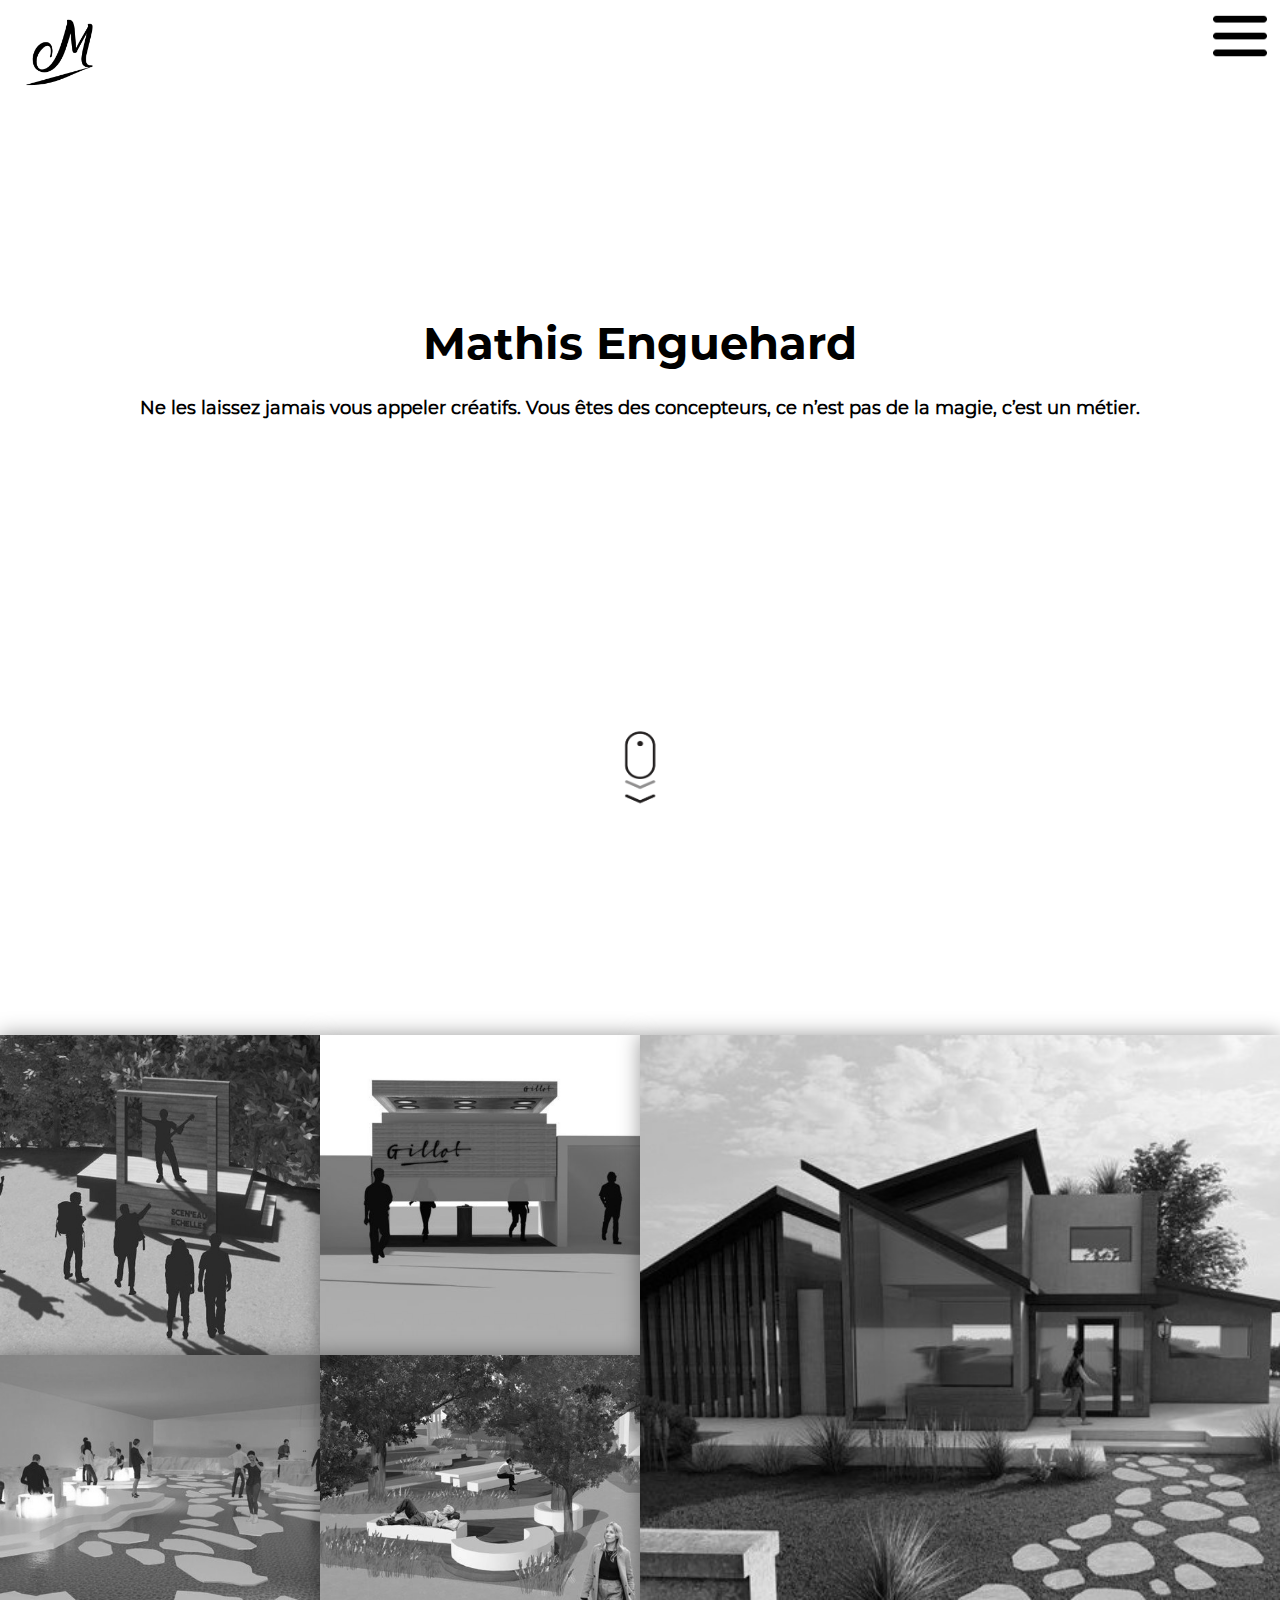
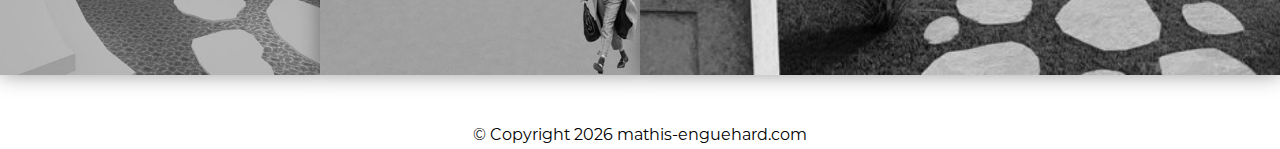
<file: index.html>
<!-- Site créé par Thomas Lemartinel -->
<!DOCTYPE html>
<html lang="fr">
<head>
    <title>Mathis Enguehard</title>
    <meta name="viewport" content="width=device-width, initial-scale=1.0">
    <meta charset="UTF-8" />
    <link rel="icon" type="image/png" href="imgs/logo.png"/>
    <link rel="stylesheet" href="css/global.css"/>
    <link rel="stylesheet" href="css/index.css"/>
    <script src="js/communs.js"></script>
    
    </head>
    
    <body>
        <header>
            <script>header()</script>
        <div class="title"> 
            <!-- <h3></h3> -->
            <h1>Mathis Enguehard</h1>
            <h3>Ne les laissez jamais vous appeler créatifs. Vous êtes des concepteurs, ce n’est pas de la magie, c’est un métier.</h3>
        </div>

        <img src="imgs/icons/scroll.gif" alt="" id="scroll">

    </header>

    <main>
        <div class="container1">
            <figure class="one"> <a href="sceneauechelles.html"><img src="imgs/sceneauechelles/sceneauechelles.jpg" alt=""><figcaption class="title">SCEN'EAU ECHELLES</figcaption></a></figure>
            <figure class="two"> <a href="gillot.html"><img src="imgs/gillot/gillot.jpg" alt=""><figcaption class="title">GILLOT</figcaption></a></figure>
            <figure class="three"><img src="imgs/melting.jpg" alt="">        <figcaption class="title">THE DISPERTION OF MELTING ICE</figcaption></figure>
            <figure class="four"> <img src="imgs/archipel.jpg" alt="">       <figcaption class="title">L'ARCHIPEL</figcaption>                   </figure>
            <figure class="five"> <img src="imgs/maison.jpg" alt="">         <figcaption class="title">DIA'PHANE</figcaption>                    </figure>
        </div>
        <!-- <div class="container2">
            <figure class="one"> <a href="sceneauechelles.html"><img src="imgs/sceneauechelles/sceneauechelles.jpg" alt=""><figcaption class="title">SCEN'EAU ECHELLES</figcaption></a></figure>
            <figure class="two">  <img src="imgs/gillot.jpg" alt="">         <figcaption class="title">GILLOT</figcaption>                       </figure>
            <figure class="three"><img src="imgs/melting.jpg" alt="">        <figcaption class="title">THE DISPERTION OF MELTING ICE</figcaption></figure>
            <figure class="four"> <img src="imgs/archipel.jpg" alt="">       <figcaption class="title">L'ARCHIPEL</figcaption>                   </figure>
            <figure class="five"> <img src="imgs/maison.jpg" alt="">         <figcaption class="title">DIA'PHANE</figcaption>                    </figure>
        </div> -->
    </main>

    <footer>© Copyright  <span id="year"></span> mathis-enguehard.com</footer>

<!-- Menu et date de footer -->
<script>
    loading();
</script>

</body>
</html>
</file>
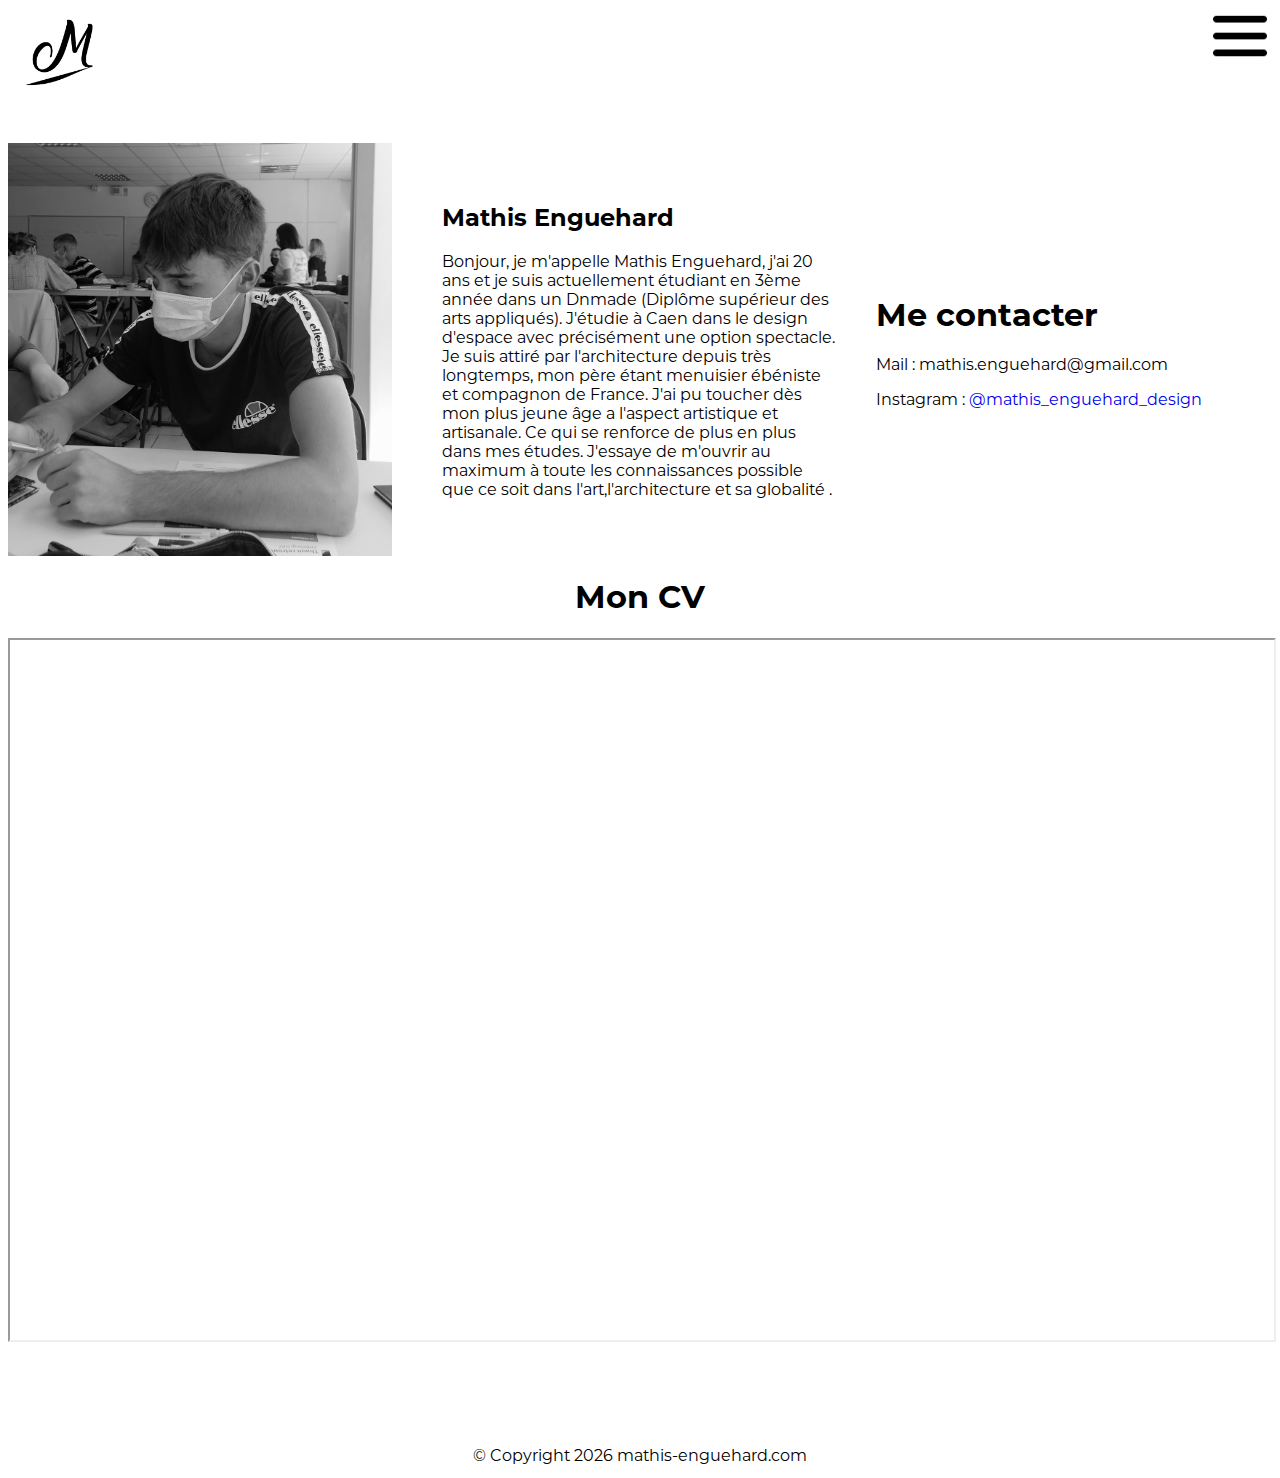
<file: about.html>
<!-- Site créé par Thomas Lemartinel -->
<!DOCTYPE html>
<html lang="fr">
<head>
    <title>Mathis Enguehard</title>
    <meta name="viewport" content="width=device-width, initial-scale=1.0">
    <meta charset="UTF-8" />
    <link rel="icon" type="image/png" href="imgs/logo.png"/>
    <link rel="stylesheet" href="css/global.css"/>
    <link rel="stylesheet" href="css/about.css"/>
    <script src="js/communs.js"></script>
    
    </head>
    
    <body>
        <header>
            <script>header()</script>
    </header>

    <main>
        <img src="imgs/moi.jpg" alt="" class="gueule">
        <div class="col1">
            <h2>Mathis Enguehard</h2>
            <p>
                Bonjour, je m'appelle Mathis Enguehard, j'ai 20 ans et je suis actuellement étudiant en 3ème année dans un Dnmade (Diplôme supérieur des arts appliqués). J'étudie à Caen dans le design d'espace avec précisément une option spectacle.
                <br>
                Je suis attiré par l'architecture depuis très longtemps, mon père étant menuisier ébéniste et compagnon de France. J'ai pu toucher dès mon plus jeune âge a l'aspect artistique et artisanale. Ce qui se renforce de plus en plus dans mes études. J'essaye de m'ouvrir au maximum à toute les connaissances possible que ce soit dans l'art,l'architecture et sa globalité .
            </p>
        </div>

        <div class="col2">
            <ul>
                <li><h1>Me contacter</h1></li>
                <li><p>Mail : <span>mathis.enguehard@gmail.com</span></p></li>
                <li><p>Instagram : <a href="https://www.instagram.com/mathis_enguehard_design/" target="_blank">@mathis_enguehard_design</a></p></li>
            </ul>
        </div>

    </main>
    <h1 id="cv">Mon CV</h1>
    <iframe src="cv.pdf" width="100%" height="700px"></iframe>

    <footer>© Copyright  <span id="year"></span> mathis-enguehard.com</footer>

<!-- Menu et date de footer -->
<script>
    loading();
</script>

</body>
</html>
</file>
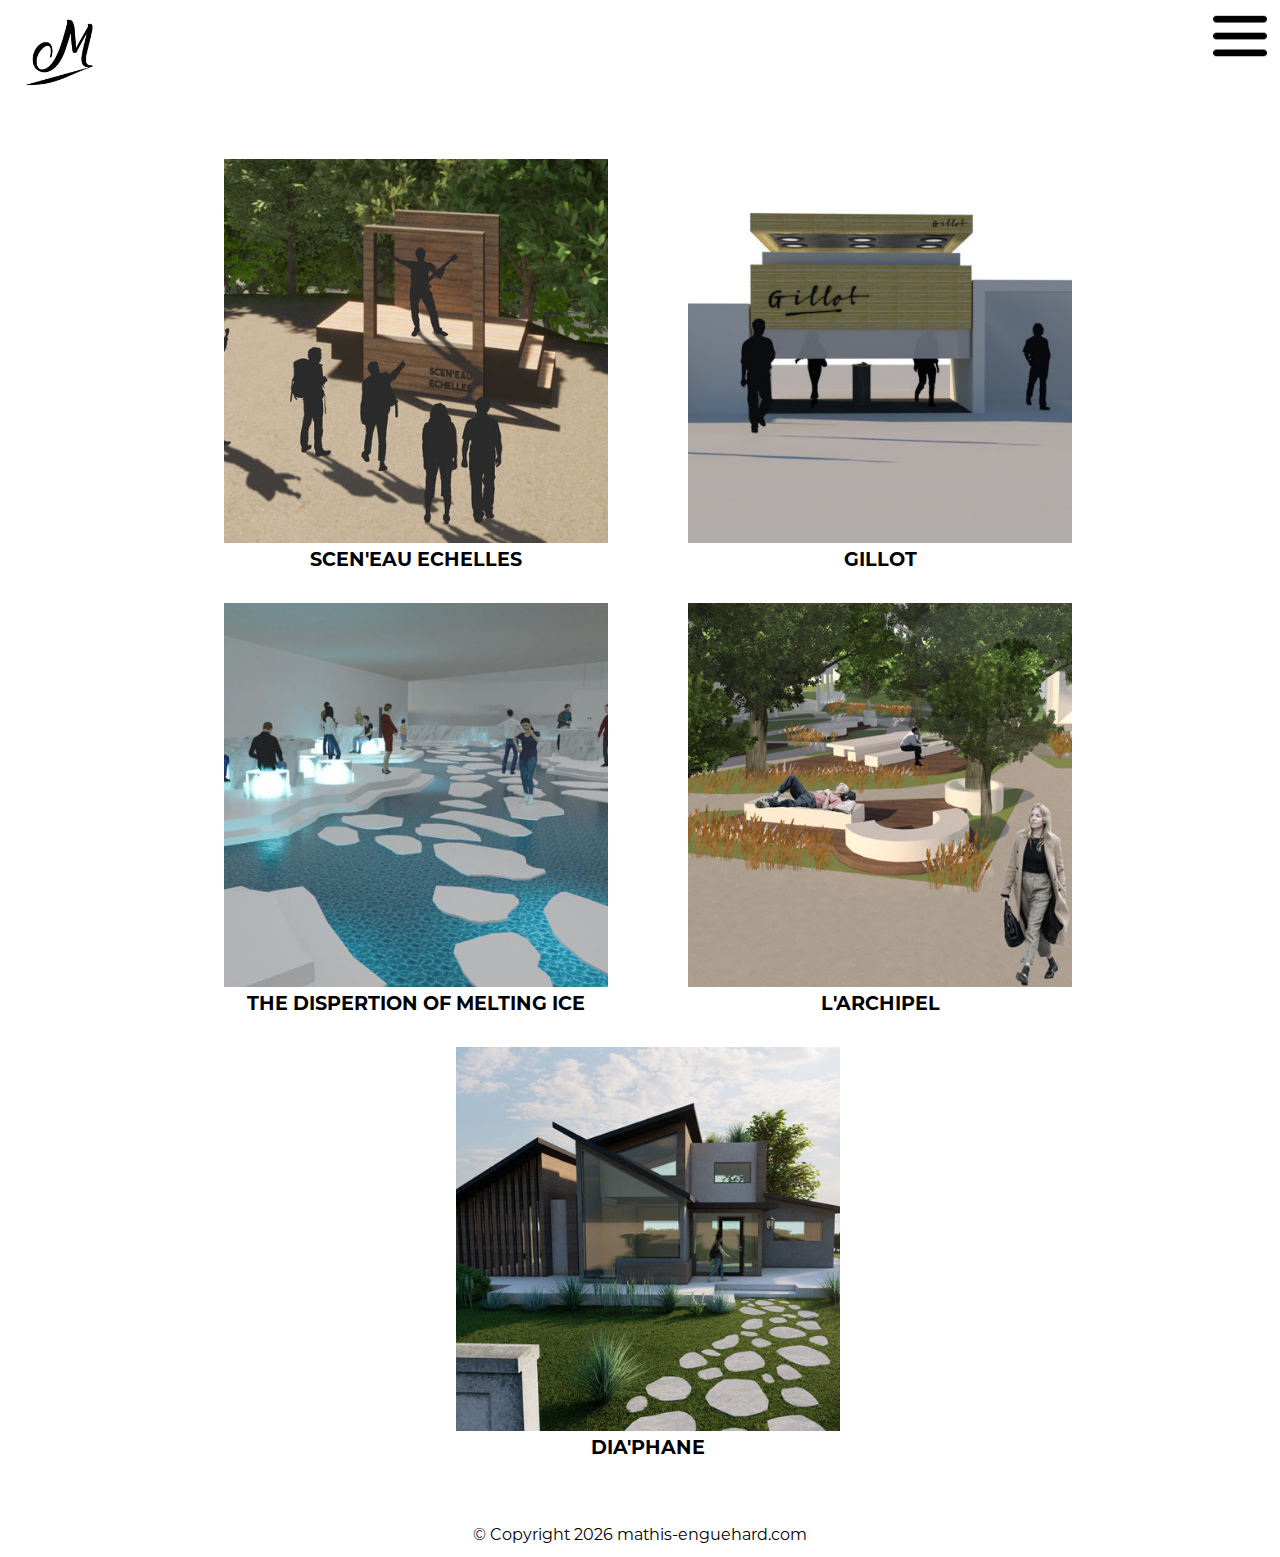
<file: projets.html>
<!-- Site créé par Thomas Lemartinel -->
<!DOCTYPE html>
<html lang="fr">
<head>
    <title>Mathis Enguehard</title>
    <meta name="viewport" content="width=device-width, initial-scale=1.0">
    <meta charset="UTF-8" />
    <link rel="icon" type="image/png" href="imgs/logo.png"/>
    <link rel="stylesheet" href="css/global.css"/>
    <link rel="stylesheet" href="css/projets.css"/>
    <script src="js/communs.js"></script>
    
    </head>
    
    <body>
        <header>
            <script>header()</script>
    </header>

    <main>
        <figure> <a href="sceneauechelles.html"><img src="imgs/sceneauechelles/sceneauechelles.jpg" alt=""><figcaption class="title">SCEN'EAU ECHELLES</figcaption></a></figure>
        <figure> <a href="gillot.html"><img src="imgs/gillot/gillot.jpg" alt=""><figcaption class="title">GILLOT</figcaption></a></figure>
        <figure><img src="imgs/melting.jpg" alt="">        <figcaption class="title">THE DISPERTION OF MELTING ICE</figcaption></figure>
        <figure> <img src="imgs/archipel.jpg" alt="">       <figcaption class="title">L'ARCHIPEL</figcaption>                   </figure>
        <figure> <img src="imgs/maison.jpg" alt="">         <figcaption class="title">DIA'PHANE</figcaption>                    </figure>

    </main>

    <footer>© Copyright  <span id="year"></span> mathis-enguehard.com</footer>

<!-- Menu et date de footer -->
<script>
    loading();
</script>

</body>
</html>
</file>
<file: css/global.css>
@font-face {
font-family: Titres;
src: url(../fonts/Montserrat-Bold.otf)
}

@font-face {
font-family: Textes;
src: url(../fonts/Montserrat-Regular.otf)
}

/* width */
::-webkit-scrollbar {
  width: 3px;
}

/* Track */
::-webkit-scrollbar-track {
  background: #f1f1f1; 
}
 
/* Handle */
::-webkit-scrollbar-thumb {
  background: #888; 
}

/* Handle on hover */
::-webkit-scrollbar-thumb:hover {
  background: #555; 
}

footer {
  color: black;
  text-align: center;
  margin-top: 25px;
  padding-top: 25px;
  padding-bottom: 5px;
  font-family: Textes;
}




html {
    width: 100vw;
    overflow-x: hidden;
}

header {
    width: 100vw;
    height: 80vh;
}

header .logo {
    position: absolute;
    left: 1vw;
    top: 1vh;
    width: 7.5vh;
    height: auto;
}

header nav {
    position: fixed;
    left: 0;
    top: 0;
    display: none;
    width: 100vw;
    height: 100vh;
    background-color: rgba(0, 0, 0, 0.8);
    text-align: center;
    padding-top: 15vh;
    z-index: 10;
}

header nav ul li a:hover{
    color: rgb(178, 170, 190);
}

header nav ul li {
    margin-top: 5vh;
}

header nav ul li a{
    text-decoration: none;
    font-size: 5vh;
    color: whitesmoke;
    text-transform: uppercase;
    font-family: Titres;
}

header #resaux img {
    all: unset;
    width: 5vh;
    margin: 10px;
}

header #resaux {
    margin-top: 10vh;
    text-align: center;
}

header #navigationbutton{
    cursor: pointer;
    position: absolute;
    right: 1vw;
    top: 1vh;
    height: 6vh;
    background-color: rgba(0, 0, 0, 0);
    border: none;
    z-index: 11;
}

a {
    text-decoration: none;
}
</file>
<file: css/index.css>
@media screen and (min-width: 481px) {
    .index-tel {
        display: none;
    }
}

@media screen and (max-width: 480px) {
    .pc {
        display: none;
    }
}

* {
    padding: 0;
    margin: 0;
}

@media screen and (min-width: 901px) {
    .container1 {  display: grid;
        grid-template-columns: repeat(2, 25vw) 50vw;
        grid-template-rows: repeat(2, 25vw);
        grid-auto-columns: 1fr;
        gap: 0% 0%;
        grid-auto-flow: row;
        align-items: center;
        grid-template-areas:
        "one two five"
        "three four five";
    }
    .container2 figure, .container1 figure {
    width:25vw;
    height: 25vw;
    }   

    .container2 img, .container1 img {
        width:25vw;
        height: 25vw;
        box-shadow: 0 0 20px 0 rgba(0, 0, 0, 0.4);
        -webkit-filter: grayscale(100%);
        filter: grayscale(100%);
    }
    
    figcaption.title {
        color: white;
        font-size: 1.5em;
        text-align: center;
        margin-top: -5vw;
        text-align: center;
        display: none;
        font-family: "Titres";
    }
    .container2 .five img, .container1 .five img, .container2 .five, .container1 .five {
        width:50vw;
        height:50vw;
    }
    .container2 {  display: grid;
        grid-template-columns: 50vw repeat(2, 25vw);
        grid-template-rows: repeat(2, 25vw);
        grid-auto-columns: 1fr;
        gap: 0% 0%;
        grid-auto-flow: row;
        align-items: center;
        grid-template-areas:
        "five one two"
        "five three four";
    }
    figure:hover figcaption {
        animation-name: fade;
        animation-duration: 0.5s;
        animation-fill-mode: forwards;
        display: block;
        opacity: 1;
        z-index: 5;
        text-shadow: #474747 3px 5px 2px, 1px 0px 0px rgba(150,150,150,0.75);
    }


}

@media screen and (max-width: 900px) {
    .container1, .container2 {  
        display: list-item;
        align-items: center;
    }
    figure {
        width: 100vw;
    }
    figure img {
        width: 100vw;
        height: auto;
    }
    .container1 img {
        box-shadow: 0 0 20px 0 rgba(0, 0, 0, 0.4);
        -webkit-filter: grayscale(100%);
        filter: grayscale(100%);
    }
    .container2 {
        display: none;
    }
    
    figcaption.title {
        color: white;
        font-size: 1.5em;
        text-align: center;
        margin-top: -20vw;
        position: relative;
        z-index: 5;
        font-family: Titres;
    }

}



header #scroll {
    position: absolute;
    left: calc(50vw - 5vh);
    top: 80vh;
    width: 10vh;
}

header .title {
    margin-top: 35vh;
}

header h1, header h3 {
    text-align: center;
}

header h1 {
    font-size: 5vh;
    font-family: Titres;
}

header h3 {
    font-size: 2vh;
    margin: 3vh;
    font-family: Textes;
}





figure:hover img{
  -webkit-filter: grayscale(0%);
  filter: grayscale(0%);
	-webkit-transition: 1s ease;
	transition: 1s ease;
}




.one { grid-area: one; }
.two { grid-area: two; }
.three { grid-area: three; }
.four { grid-area: four; }
.five { grid-area: five; }


@keyframes fade {
    0%   {opacity: 0}
    20%   {opacity: 0.1}
    40%   {opacity: 0.2}
    60%   {opacity: 0.3}
    80%   {opacity: 0.4}
    100%   {opacity: 1}
}


figure {
    display: flex;
    flex-flow: column;
    display: block;
}
</file>
<file: css/about.css>
header {
    height: 15vh;
}

main h1, main h2 {
    font-family: Titres;
}

main p, main h4{
    font-family: Textes;
}

img.gueule {
    width: 30vw;
}

ul {
    list-style-type: none;
    margin: 0;
    padding: 0;
}
footer {
    padding-top: 50px;
    margin-top: 50px;
}


@media screen and (min-width: 901px) {

main {
  display: grid; 
  grid-auto-columns: 1fr; 
  grid-template-columns: repeat(3, 1fr); 
  grid-template-rows: 1fr; 
  gap: 0% 3%; 
  grid-template-areas: 
    ". . ."; 
  align-items: center; 
}



}

@media screen and (max-width: 900px) {

    main img {
        display: none;
    }
    main {  
        display: block; 
    }


    main .col1, main .col2 {
        margin-left: 10px;  
    }


}

#cv {
    text-align: center;
    font-family: Titres;
}
</file>
<file: css/projets.css>
header {
    height: 15vh;
 }

 h2 {
    font-family: Titres;
 }

p {
   font-family: Textes;
}

main {
   display: flex;
   flex-wrap: wrap;
    width: 80vw;
    margin-left: 10vw;
    text-align: center;
  align-items: center;
  justify-content: center;
}

main div {
   text-align: center;
   height: auto;
}

main figcaption {
   text-align: center;
   font-size: 1.5vw;
   font-family: Titres;
   text-decoration: none;
}

main figure a {
   text-decoration: none;
   color: black;
}


 main img {
    height: auto;
    
   width : 30vw;
 }

 main ul li {
    margin-bottom: 75px;
 }
</file>
